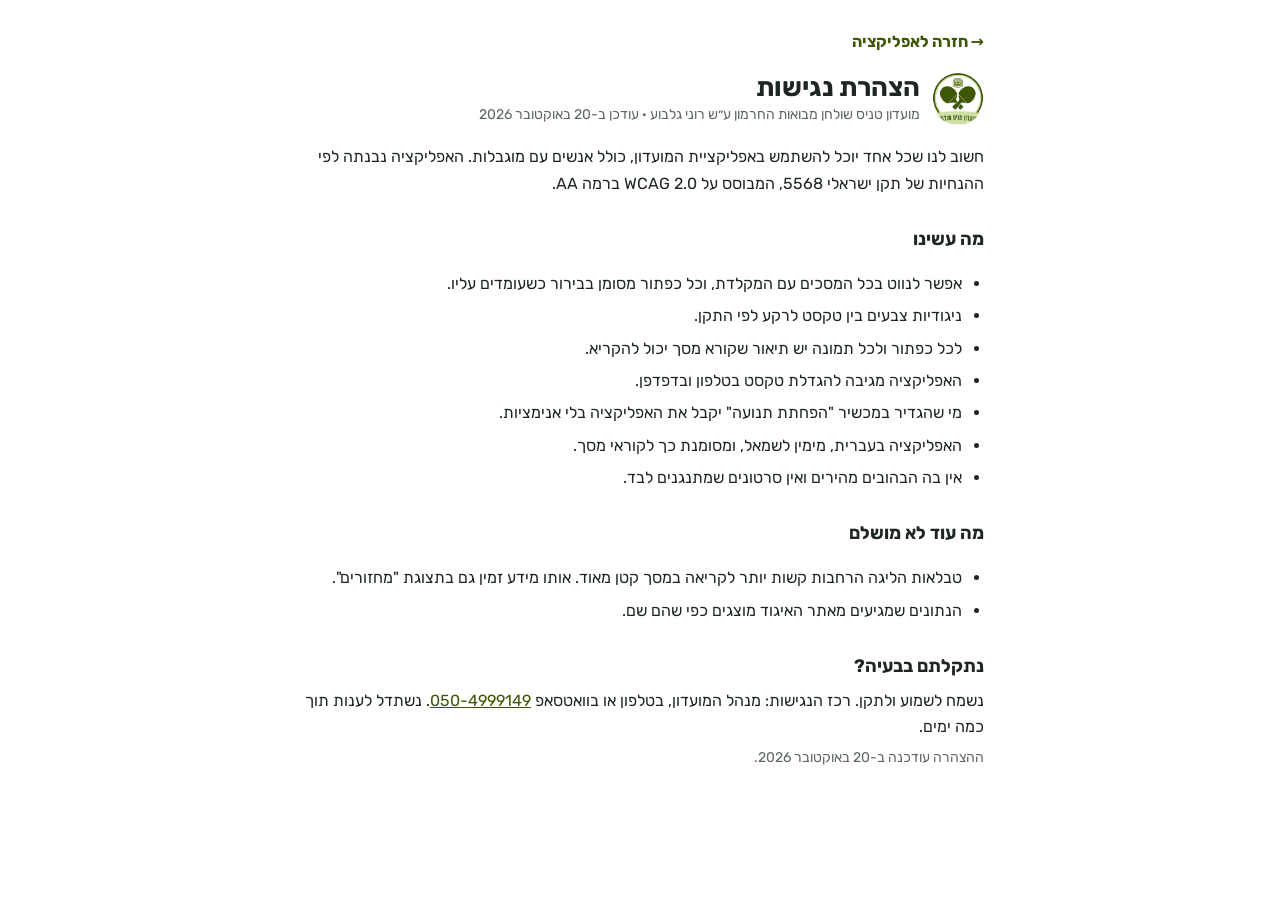
<file: ttc-club-board/accessibility.html>
<!doctype html>
<html lang="he" dir="rtl">
<head>
<meta charset="utf-8">
<meta http-equiv="Content-Security-Policy" content="default-src 'self'; style-src 'self'; font-src 'self'; img-src 'self'; script-src 'none'; object-src 'none'; base-uri 'self'; form-action 'none'">
<meta name="viewport" content="width=device-width,initial-scale=1">
<meta name="referrer" content="strict-origin-when-cross-origin">
<link rel="stylesheet" href="doc.css">
<link rel="icon" href="icon-192.png">
<title>הצהרת נגישות · טניס שולחן מבואות החרמון</title>
</head>
<body><main class="wrap">
<a class="back" href="./">→ חזרה לאפליקציה</a>
<div class="head"><img src="mark.png" alt="סמל מועדון טניס שולחן מבואות החרמון"><div><h1>הצהרת נגישות</h1><div class="meta">מועדון טניס שולחן מבואות החרמון ע״ש רוני גלבוע · עודכן ב-20 באוקטובר 2026</div></div></div>
<p>חשוב לנו שכל אחד יוכל להשתמש באפליקציית המועדון, כולל אנשים עם מוגבלות. האפליקציה נבנתה לפי ההנחיות של תקן ישראלי 5568, המבוסס על WCAG 2.0 ברמה AA.</p>

<h2>מה עשינו</h2>
<ul>
<li>אפשר לנווט בכל המסכים עם המקלדת, וכל כפתור מסומן בבירור כשעומדים עליו.</li>
<li>ניגודיות צבעים בין טקסט לרקע לפי התקן.</li>
<li>לכל כפתור ולכל תמונה יש תיאור שקורא מסך יכול להקריא.</li>
<li>האפליקציה מגיבה להגדלת טקסט בטלפון ובדפדפן.</li>
<li>מי שהגדיר במכשיר "הפחתת תנועה" יקבל את האפליקציה בלי אנימציות.</li>
<li>האפליקציה בעברית, מימין לשמאל, ומסומנת כך לקוראי מסך.</li>
<li>אין בה הבהובים מהירים ואין סרטונים שמתנגנים לבד.</li>
</ul>

<h2>מה עוד לא מושלם</h2>
<ul>
<li>טבלאות הליגה הרחבות קשות יותר לקריאה במסך קטן מאוד. אותו מידע זמין גם בתצוגת "מחזורים".</li>
<li>הנתונים שמגיעים מאתר האיגוד מוצגים כפי שהם שם.</li>
</ul>

<h2>נתקלתם בבעיה?</h2>
<p>נשמח לשמוע ולתקן. רכז הנגישות: מנהל המועדון, בטלפון או בוואטסאפ <a href="tel:0504999149">050-4999149</a>. נשתדל לענות תוך כמה ימים.</p>
<p class="meta">ההצהרה עודכנה ב-20 באוקטובר 2026.</p>
</main></body></html>
</file>
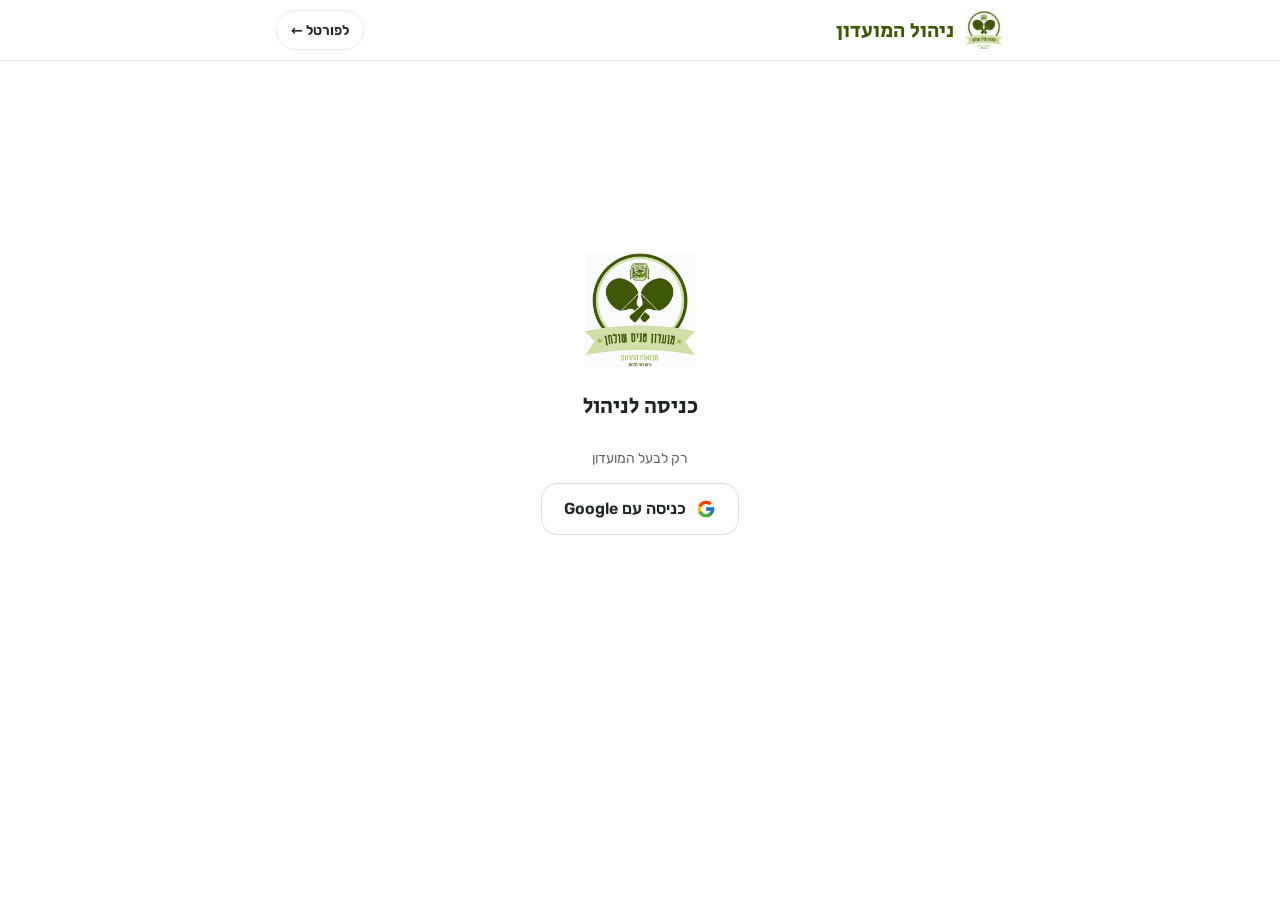
<file: ttc-club-board/admin.html>
<!doctype html>
<html lang="he" dir="rtl" data-theme="light">
<head>
<meta charset="utf-8">
<meta name="viewport" content="width=device-width,initial-scale=1,viewport-fit=cover">
<meta name="robots" content="noindex,nofollow">
<meta name="referrer" content="no-referrer">
<meta http-equiv="Content-Security-Policy" content="default-src 'self'; script-src 'self' https://apis.google.com; style-src 'self' 'unsafe-inline'; font-src 'self'; img-src 'self' data: blob:; connect-src 'self' https://apis.google.com https://identitytoolkit.googleapis.com https://securetoken.googleapis.com https://firestore.googleapis.com https://www.googleapis.com; frame-src https://ttcmh-2a752.firebaseapp.com https://accounts.google.com; object-src 'none'; base-uri 'self'; form-action 'none'">
<meta name="theme-color" content="#ffffff">
<title>ניהול · מועדון טניס שולחן מבואות החרמון</title>
<link rel="icon" href="icon-192.png">
<style>
@font-face{font-family:"Rubik";font-weight:400;font-display:swap;src:url(fonts/rubik-hebrew-400-normal.woff2) format("woff2");unicode-range:U+0590-05FF,U+200C-2010,U+20AA,U+25CC,U+FB1D-FB4F}
@font-face{font-family:"Rubik";font-weight:400;font-display:swap;src:url(fonts/rubik-latin-400-normal.woff2) format("woff2");unicode-range:U+0000-00FF,U+2000-206F}
@font-face{font-family:"Rubik";font-weight:600;font-display:swap;src:url(fonts/rubik-hebrew-600-normal.woff2) format("woff2");unicode-range:U+0590-05FF,U+200C-2010,U+20AA,U+25CC,U+FB1D-FB4F}
@font-face{font-family:"Rubik";font-weight:600;font-display:swap;src:url(fonts/rubik-latin-600-normal.woff2) format("woff2");unicode-range:U+0000-00FF,U+2000-206F}
@font-face{font-family:"Secular One";font-weight:400;font-display:swap;src:url(fonts/secular-one-hebrew-400-normal.woff2) format("woff2");unicode-range:U+0590-05FF,U+200C-2010,U+20AA,U+25CC,U+FB1D-FB4F}
:root{--green:#3e5706;--bright:#56761a;--tint:#f1f5e6;--ink:#1d2622;--muted:#5f6763;--line:#e8e9e6;--sunk:#f3f4f2;--warn:#b5574f;
  --display:"Secular One","Rubik",system-ui,sans-serif;--ease:cubic-bezier(.2,.8,.2,1);--tabh:64px;color-scheme:light}
*{box-sizing:border-box;-webkit-tap-highlight-color:transparent}
[hidden]{display:none!important}
html,body{margin:0;background:#fff;color:var(--ink);font-family:"Rubik",system-ui,-apple-system,"Segoe UI",Arial,sans-serif;font-size:16px;line-height:1.5}
button,input,select,textarea{font:inherit;color:inherit}
a{color:var(--green)}
:focus-visible{outline:3px solid var(--green);outline-offset:2px;border-radius:8px}
.top{position:sticky;top:0;z-index:5;background:rgba(255,255,255,.92);-webkit-backdrop-filter:blur(16px);backdrop-filter:blur(16px);border-bottom:1px solid var(--line)}
.top .in{max-width:760px;margin:0 auto;padding:calc(env(safe-area-inset-top,0px) + 10px) 16px 10px;display:flex;align-items:center;gap:10px}
.top img{width:40px;height:40px}
.top h1{flex:1;margin:0;font-family:var(--display);font-weight:400;font-size:21px;color:var(--green)}
.back{min-height:40px;display:inline-flex;align-items:center;padding:0 14px;border-radius:999px;border:1px solid var(--line);text-decoration:none;font-weight:600;font-size:14px;color:var(--ink)}
main{max-width:760px;margin:0 auto;padding:16px 16px calc(var(--tabh) + env(safe-area-inset-bottom,0px) + 24px)}
.screen{animation:rise .35s var(--ease) both}
@keyframes rise{from{opacity:0;transform:translateY(10px)}}
h2{font-family:var(--display);font-weight:400;font-size:22px;margin:4px 0 12px}
.card{background:#fff;border:1px solid var(--line);border-radius:18px;padding:14px;margin:0 0 12px}
.muted{color:var(--muted);font-size:14px}
.btn{min-height:46px;border:0;border-radius:14px;background:var(--green);color:#fff;font-weight:600;padding:0 18px;cursor:pointer;transition:transform .12s}
.btn:active{transform:scale(.97)}
.btn.ghost{background:#fff;color:var(--ink);border:1px solid var(--line)}
.btn.warn{background:#fff;color:var(--warn);border:1px solid #efd6d3}
.btn:disabled{opacity:.5}
.row{display:flex;gap:8px;flex-wrap:wrap;align-items:center}
.form{display:grid;gap:12px}
.form label{display:grid;gap:6px;font-weight:600;font-size:14px}
.form input[type=text],.form input[type=url],.form input[type=date],.form textarea,.form select{width:100%;min-height:46px;border:1px solid var(--line);border-radius:12px;background:var(--sunk);padding:10px 12px;font-size:16px;font-weight:400}
.form textarea{min-height:110px;resize:vertical}
.chk{display:flex!important;grid-template-columns:none;align-items:center;gap:10px;font-weight:500!important}
.chk input{width:22px;height:22px;accent-color:var(--green)}
.two{display:grid;grid-template-columns:1fr 1fr;gap:10px}
.err{color:var(--warn);font-size:14px;min-height:1px}
.ok{color:var(--bright);font-size:14px}
.item{display:grid;grid-template-columns:auto 1fr;gap:12px;align-items:start}
.item img{width:64px;height:64px;object-fit:cover;border-radius:12px;background:var(--sunk)}
.item h3{margin:0 0 2px;font-size:16px}
.tags{display:flex;gap:6px;flex-wrap:wrap;margin:6px 0}
.tag{font-size:12px;padding:2px 8px;border-radius:999px;background:var(--tint);color:var(--green)}
.tag.off{background:var(--sunk);color:var(--muted)}
.tag.bad{background:#f8e9e7;color:var(--warn)}
.list .card{padding:12px 14px}
.stat{display:grid;grid-template-columns:repeat(3,1fr);gap:8px;margin-bottom:12px}
.stat div{background:var(--tint);border-radius:14px;padding:10px;text-align:center}
.stat b{display:block;font-size:22px;color:var(--green)}
.stat small{color:var(--muted)}
.search{width:100%;min-height:46px;border:1px solid var(--line);border-radius:12px;background:var(--sunk);padding:0 12px;font-size:16px;margin-bottom:12px}
.tabbar{position:fixed;inset:auto 0 0 0;z-index:6;height:calc(var(--tabh) + env(safe-area-inset-bottom,0px));padding-bottom:env(safe-area-inset-bottom,0px);background:rgba(255,255,255,.94);-webkit-backdrop-filter:blur(16px);backdrop-filter:blur(16px);border-top:1px solid var(--line);display:grid;grid-auto-flow:column;grid-auto-columns:1fr}
.tab{border:0;background:none;display:grid;place-items:center;align-content:center;gap:2px;font-size:12px;font-weight:600;color:var(--muted);cursor:pointer}
.tab .ic{font-size:20px;line-height:1}
.tab[aria-selected=true]{color:var(--green)}
.center{min-height:70vh;display:grid;place-items:center;text-align:center;gap:14px;align-content:center}
.center img{width:120px}
.gbtn{min-height:52px;display:inline-flex;align-items:center;gap:10px;border-radius:16px;padding:10px 22px;background:#fff;border:1px solid #dadce0;font-weight:600;cursor:pointer}
.toast{position:fixed;left:50%;bottom:calc(var(--tabh) + env(safe-area-inset-bottom,0px) + 14px);z-index:9;transform:translate(-50%,20px);opacity:0;background:var(--ink);color:#fff;border-radius:999px;padding:10px 18px;font-size:14px;transition:transform .3s var(--ease),opacity .3s;pointer-events:none;white-space:nowrap}
.toast.on{transform:translate(-50%,0);opacity:1}
.preview{max-width:100%;max-height:220px;border-radius:14px;display:block}
.links a{display:flex;align-items:center;justify-content:space-between;min-height:52px;padding:0 4px;border-bottom:1px solid var(--line);text-decoration:none;color:var(--ink);font-weight:600}
@media (prefers-reduced-motion:reduce){.screen{animation:none}}
</style>
</head>
<body>
<header class="top"><div class="in"><img src="logo.png" alt=""><h1>ניהול המועדון</h1><a class="back" href="./">לפורטל ←</a></div></header>
<main id="main"><div class="center"><img src="logo.png" alt=""><div class="muted">טוען…</div></div></main>
<nav class="tabbar" id="tabbar" role="tablist" hidden></nav>
<div class="toast" id="toast" role="status" aria-live="polite"></div>
<script src="admin.js"></script>
</body>
</html>
</file>
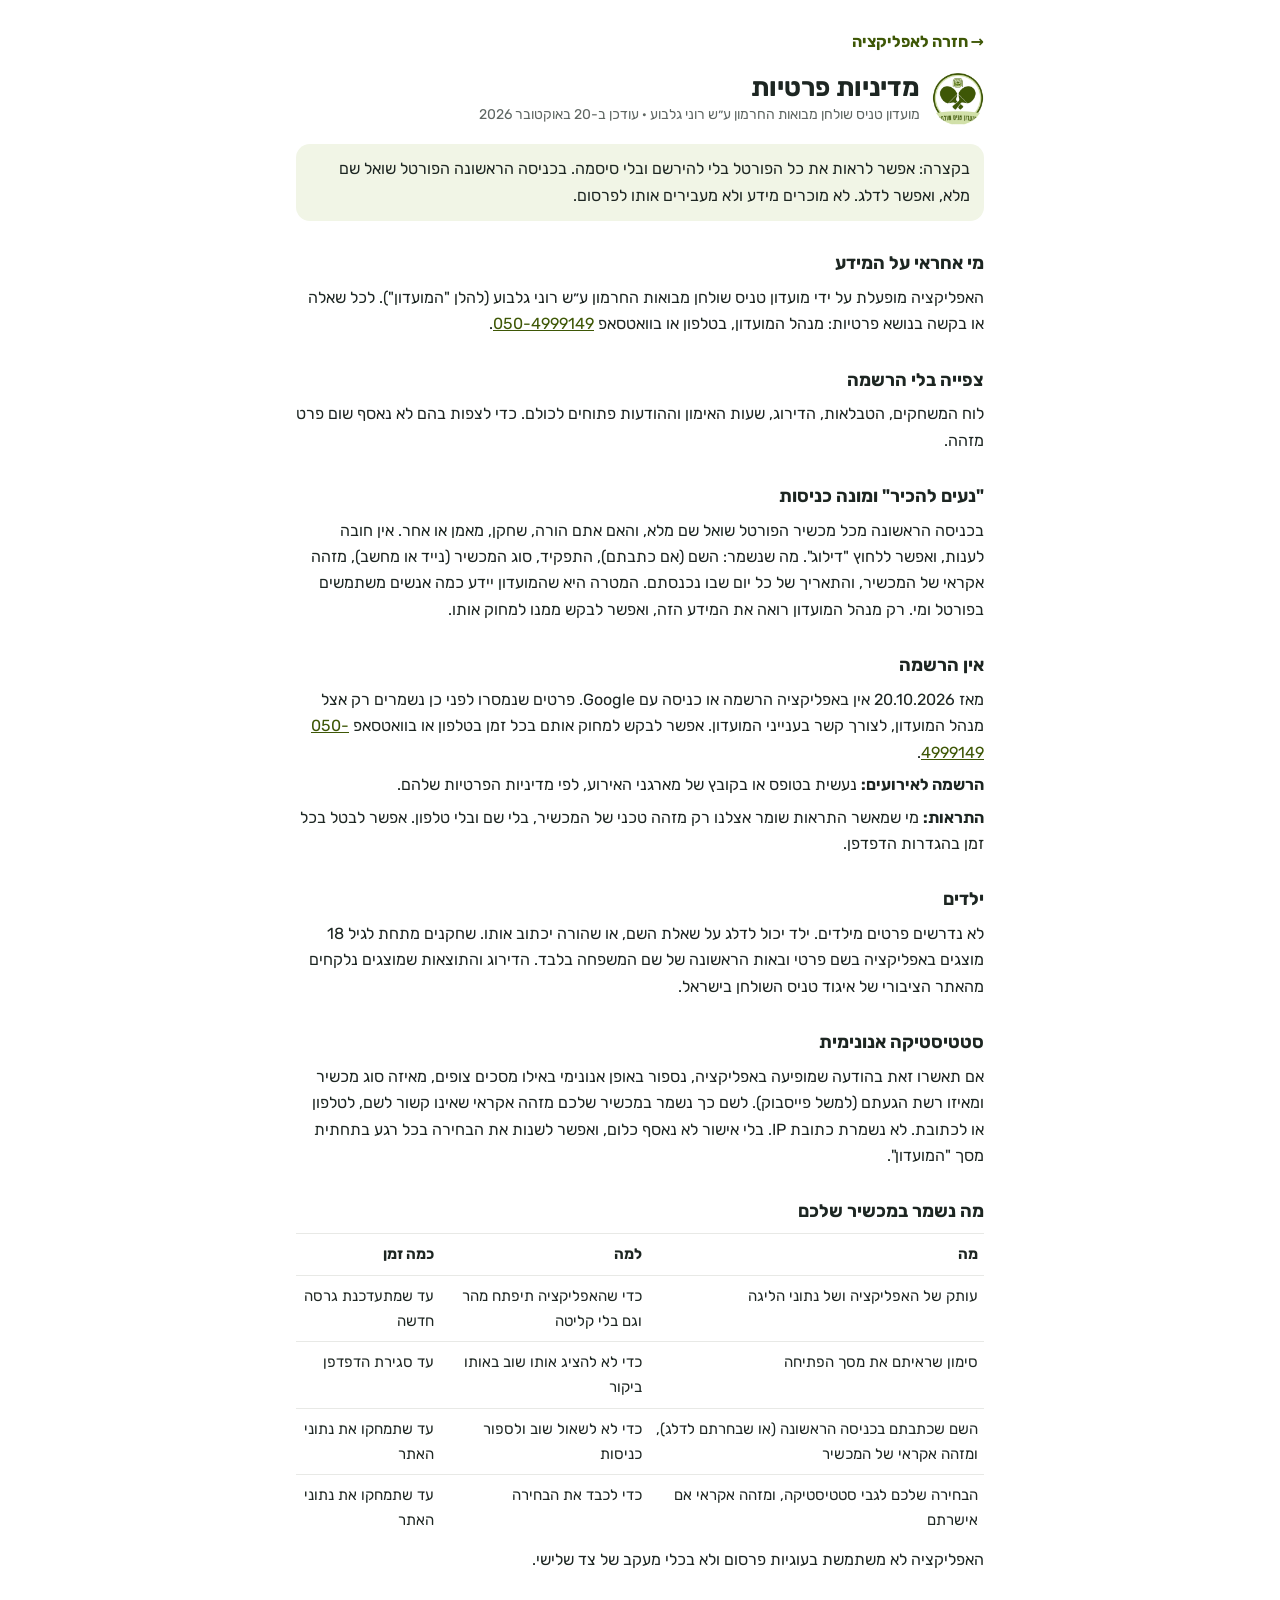
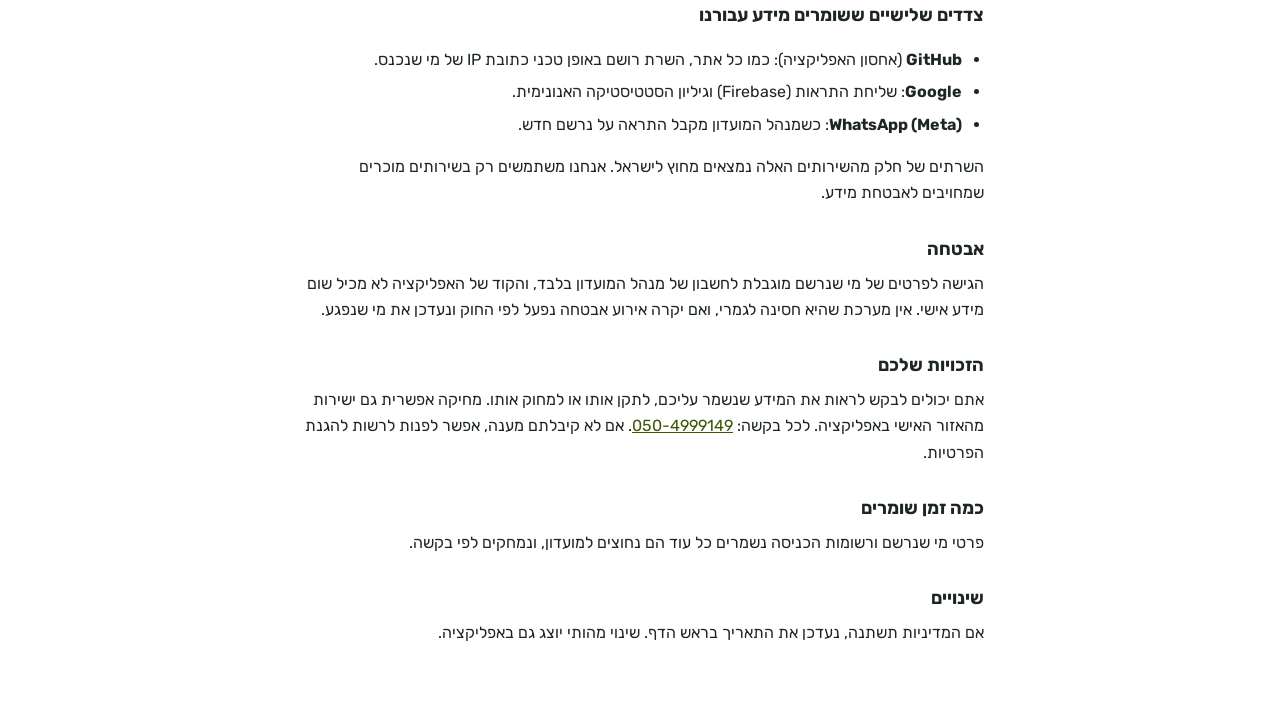
<file: ttc-club-board/privacy.html>
<!doctype html>
<html lang="he" dir="rtl">
<head>
<meta charset="utf-8">
<meta http-equiv="Content-Security-Policy" content="default-src 'self'; style-src 'self'; font-src 'self'; img-src 'self'; script-src 'none'; object-src 'none'; base-uri 'self'; form-action 'none'">
<meta name="viewport" content="width=device-width,initial-scale=1">
<meta name="referrer" content="strict-origin-when-cross-origin">
<link rel="stylesheet" href="doc.css">
<link rel="icon" href="icon-192.png">
<title>מדיניות פרטיות · טניס שולחן מבואות החרמון</title>
</head>
<body><main class="wrap">
<a class="back" href="./">→ חזרה לאפליקציה</a>
<div class="head"><img src="mark.png" alt="סמל מועדון טניס שולחן מבואות החרמון"><div><h1>מדיניות פרטיות</h1><div class="meta">מועדון טניס שולחן מבואות החרמון ע״ש רוני גלבוע · עודכן ב-20 באוקטובר 2026</div></div></div>
<div class="box">בקצרה: אפשר לראות את כל הפורטל בלי להירשם ובלי סיסמה. בכניסה הראשונה הפורטל שואל שם מלא, ואפשר לדלג. לא מוכרים מידע ולא מעבירים אותו לפרסום.</div>

<h2>מי אחראי על המידע</h2>
<p>האפליקציה מופעלת על ידי מועדון טניס שולחן מבואות החרמון ע״ש רוני גלבוע (להלן "המועדון"). לכל שאלה או בקשה בנושא פרטיות: מנהל המועדון, בטלפון או בוואטסאפ <a href="tel:0504999149">050-4999149</a>.</p>

<h2>צפייה בלי הרשמה</h2>
<p>לוח המשחקים, הטבלאות, הדירוג, שעות האימון וההודעות פתוחים לכולם. כדי לצפות בהם לא נאסף שום פרט מזהה.</p>

<h2>"נעים להכיר" ומונה כניסות</h2>
<p>בכניסה הראשונה מכל מכשיר הפורטל שואל שם מלא, והאם אתם הורה, שחקן, מאמן או אחר. אין חובה לענות, ואפשר ללחוץ "דילוג". מה שנשמר: השם (אם כתבתם), התפקיד, סוג המכשיר (נייד או מחשב), מזהה אקראי של המכשיר, והתאריך של כל יום שבו נכנסתם. המטרה היא שהמועדון יידע כמה אנשים משתמשים בפורטל ומי. רק מנהל המועדון רואה את המידע הזה, ואפשר לבקש ממנו למחוק אותו.</p>

<h2>אין הרשמה</h2>
<p>מאז 20.10.2026 אין באפליקציה הרשמה או כניסה עם Google. פרטים שנמסרו לפני כן נשמרים רק אצל מנהל המועדון, לצורך קשר בענייני המועדון. אפשר לבקש למחוק אותם בכל זמן בטלפון או בוואטסאפ <a href="tel:0504999149">050-4999149</a>.</p>
<p><b>הרשמה לאירועים:</b> נעשית בטופס או בקובץ של מארגני האירוע, לפי מדיניות הפרטיות שלהם.</p>
<p><b>התראות:</b> מי שמאשר התראות שומר אצלנו רק מזהה טכני של המכשיר, בלי שם ובלי טלפון. אפשר לבטל בכל זמן בהגדרות הדפדפן.</p>

<h2>ילדים</h2>
<p>לא נדרשים פרטים מילדים. ילד יכול לדלג על שאלת השם, או שהורה יכתוב אותו. שחקנים מתחת לגיל 18 מוצגים באפליקציה בשם פרטי ובאות הראשונה של שם המשפחה בלבד. הדירוג והתוצאות שמוצגים נלקחים מהאתר הציבורי של איגוד טניס השולחן בישראל.</p>

<h2>סטטיסטיקה אנונימית</h2>
<p>אם תאשרו זאת בהודעה שמופיעה באפליקציה, נספור באופן אנונימי באילו מסכים צופים, מאיזה סוג מכשיר ומאיזו רשת הגעתם (למשל פייסבוק). לשם כך נשמר במכשיר שלכם מזהה אקראי שאינו קשור לשם, לטלפון או לכתובת. לא נשמרת כתובת IP. בלי אישור לא נאסף כלום, ואפשר לשנות את הבחירה בכל רגע בתחתית מסך "המועדון".</p>

<h2>מה נשמר במכשיר שלכם</h2>
<table>
<tr><th>מה</th><th>למה</th><th>כמה זמן</th></tr>
<tr><td>עותק של האפליקציה ושל נתוני הליגה</td><td>כדי שהאפליקציה תיפתח מהר וגם בלי קליטה</td><td>עד שמתעדכנת גרסה חדשה</td></tr>
<tr><td>סימון שראיתם את מסך הפתיחה</td><td>כדי לא להציג אותו שוב באותו ביקור</td><td>עד סגירת הדפדפן</td></tr>
<tr><td>השם שכתבתם בכניסה הראשונה (או שבחרתם לדלג), ומזהה אקראי של המכשיר</td><td>כדי לא לשאול שוב ולספור כניסות</td><td>עד שתמחקו את נתוני האתר</td></tr>
<tr><td>הבחירה שלכם לגבי סטטיסטיקה, ומזהה אקראי אם אישרתם</td><td>כדי לכבד את הבחירה</td><td>עד שתמחקו את נתוני האתר</td></tr>
</table>
<p>האפליקציה לא משתמשת בעוגיות פרסום ולא בכלי מעקב של צד שלישי.</p>

<h2>צדדים שלישיים ששומרים מידע עבורנו</h2>
<ul>
<li><b>GitHub</b> (אחסון האפליקציה): כמו כל אתר, השרת רושם באופן טכני כתובת IP של מי שנכנס.</li>
<li><b>Google</b>: שליחת התראות (Firebase) וגיליון הסטטיסטיקה האנונימית.</li>
<li><b>WhatsApp (Meta)</b>: כשמנהל המועדון מקבל התראה על נרשם חדש.</li>
</ul>
<p>השרתים של חלק מהשירותים האלה נמצאים מחוץ לישראל. אנחנו משתמשים רק בשירותים מוכרים שמחויבים לאבטחת מידע.</p>

<h2>אבטחה</h2>
<p>הגישה לפרטים של מי שנרשם מוגבלת לחשבון של מנהל המועדון בלבד, והקוד של האפליקציה לא מכיל שום מידע אישי. אין מערכת שהיא חסינה לגמרי, ואם יקרה אירוע אבטחה נפעל לפי החוק ונעדכן את מי שנפגע.</p>

<h2>הזכויות שלכם</h2>
<p>אתם יכולים לבקש לראות את המידע שנשמר עליכם, לתקן אותו או למחוק אותו. מחיקה אפשרית גם ישירות מהאזור האישי באפליקציה. לכל בקשה: <a href="tel:0504999149">050-4999149</a>. אם לא קיבלתם מענה, אפשר לפנות לרשות להגנת הפרטיות.</p>

<h2>כמה זמן שומרים</h2>
<p>פרטי מי שנרשם ורשומות הכניסה נשמרים כל עוד הם נחוצים למועדון, ונמחקים לפי בקשה.</p>

<h2>שינויים</h2>
<p>אם המדיניות תשתנה, נעדכן את התאריך בראש הדף. שינוי מהותי יוצג גם באפליקציה.</p>
</main></body></html>
</file>
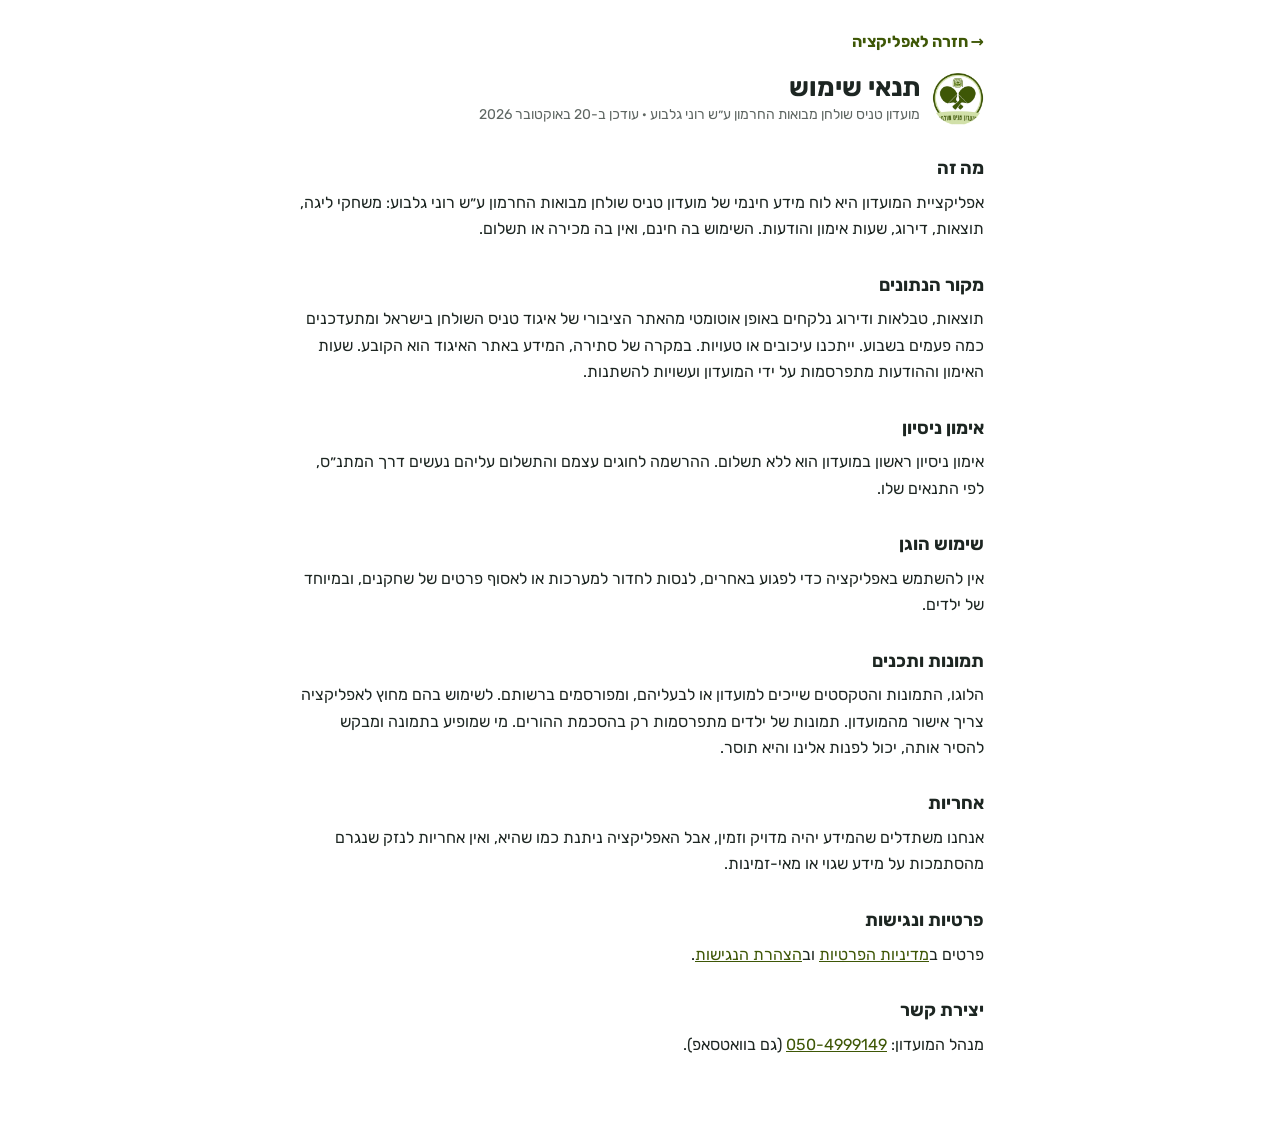
<file: ttc-club-board/terms.html>
<!doctype html>
<html lang="he" dir="rtl">
<head>
<meta charset="utf-8">
<meta http-equiv="Content-Security-Policy" content="default-src 'self'; style-src 'self'; font-src 'self'; img-src 'self'; script-src 'none'; object-src 'none'; base-uri 'self'; form-action 'none'">
<meta name="viewport" content="width=device-width,initial-scale=1">
<meta name="referrer" content="strict-origin-when-cross-origin">
<link rel="stylesheet" href="doc.css">
<link rel="icon" href="icon-192.png">
<title>תנאי שימוש · טניס שולחן מבואות החרמון</title>
</head>
<body><main class="wrap">
<a class="back" href="./">→ חזרה לאפליקציה</a>
<div class="head"><img src="mark.png" alt="סמל מועדון טניס שולחן מבואות החרמון"><div><h1>תנאי שימוש</h1><div class="meta">מועדון טניס שולחן מבואות החרמון ע״ש רוני גלבוע · עודכן ב-20 באוקטובר 2026</div></div></div>
<h2>מה זה</h2>
<p>אפליקציית המועדון היא לוח מידע חינמי של מועדון טניס שולחן מבואות החרמון ע״ש רוני גלבוע: משחקי ליגה, תוצאות, דירוג, שעות אימון והודעות. השימוש בה חינם, ואין בה מכירה או תשלום.</p>

<h2>מקור הנתונים</h2>
<p>תוצאות, טבלאות ודירוג נלקחים באופן אוטומטי מהאתר הציבורי של איגוד טניס השולחן בישראל ומתעדכנים כמה פעמים בשבוע. ייתכנו עיכובים או טעויות. במקרה של סתירה, המידע באתר האיגוד הוא הקובע. שעות האימון וההודעות מתפרסמות על ידי המועדון ועשויות להשתנות.</p>

<h2>אימון ניסיון</h2>
<p>אימון ניסיון ראשון במועדון הוא ללא תשלום. ההרשמה לחוגים עצמם והתשלום עליהם נעשים דרך המתנ״ס, לפי התנאים שלו.</p>

<h2>שימוש הוגן</h2>
<p>אין להשתמש באפליקציה כדי לפגוע באחרים, לנסות לחדור למערכות או לאסוף פרטים של שחקנים, ובמיוחד של ילדים.</p>

<h2>תמונות ותכנים</h2>
<p>הלוגו, התמונות והטקסטים שייכים למועדון או לבעליהם, ומפורסמים ברשותם. לשימוש בהם מחוץ לאפליקציה צריך אישור מהמועדון. תמונות של ילדים מתפרסמות רק בהסכמת ההורים. מי שמופיע בתמונה ומבקש להסיר אותה, יכול לפנות אלינו והיא תוסר.</p>

<h2>אחריות</h2>
<p>אנחנו משתדלים שהמידע יהיה מדויק וזמין, אבל האפליקציה ניתנת כמו שהיא, ואין אחריות לנזק שנגרם מהסתמכות על מידע שגוי או מאי-זמינות.</p>

<h2>פרטיות ונגישות</h2>
<p>פרטים ב<a href="privacy.html">מדיניות הפרטיות</a> וב<a href="accessibility.html">הצהרת הנגישות</a>.</p>

<h2>יצירת קשר</h2>
<p>מנהל המועדון: <a href="tel:0504999149">050-4999149</a> (גם בוואטסאפ).</p>
</main></body></html>
</file>
<file: ttc-club-board/doc.css>
@font-face{font-family:"Rubik";font-weight:400;font-display:swap;src:url(fonts/rubik-hebrew-400-normal.woff2) format("woff2");unicode-range:U+0590-05FF,U+200C-2010,U+20AA,U+25CC,U+FB1D-FB4F}
@font-face{font-family:"Rubik";font-weight:400;font-display:swap;src:url(fonts/rubik-latin-400-normal.woff2) format("woff2");unicode-range:U+0000-00FF,U+2000-206F}
@font-face{font-family:"Rubik";font-weight:700;font-display:swap;src:url(fonts/rubik-hebrew-700-normal.woff2) format("woff2");unicode-range:U+0590-05FF,U+200C-2010,U+20AA,U+25CC,U+FB1D-FB4F}
@font-face{font-family:"Rubik";font-weight:700;font-display:swap;src:url(fonts/rubik-latin-700-normal.woff2) format("woff2");unicode-range:U+0000-00FF,U+2000-206F}
:root{--green:#3e5706;--ink:#1d2622;--muted:#5f6763;--line:#e8e9e6;--tint:#f1f5e6}
*{box-sizing:border-box}
body{margin:0;background:#fff;color:var(--ink);font-family:"Rubik",system-ui,-apple-system,"Segoe UI",Arial,sans-serif;font-size:16px;line-height:1.65}
.wrap{max-width:720px;margin:0 auto;padding:20px 16px 60px}
.back{display:inline-flex;align-items:center;min-height:44px;color:var(--green);font-weight:700;text-decoration:none}
.head{display:flex;align-items:center;gap:12px;margin:8px 0 18px}
.head img{width:52px;height:52px}
h1{font-size:26px;line-height:1.2;margin:0}
h2{font-size:18px;margin:28px 0 6px}
p,li{margin:6px 0}
ul{padding-inline-start:22px}
.meta{color:var(--muted);font-size:14px}
.box{background:var(--tint);border-radius:14px;padding:12px 14px;margin:14px 0}
a{color:var(--green)}
:focus-visible{outline:3px solid var(--green);outline-offset:2px;border-radius:6px}
table{border-collapse:collapse;width:100%;font-size:15px}
td,th{border-top:1px solid var(--line);padding:8px 6px;text-align:start;vertical-align:top}
</file>
